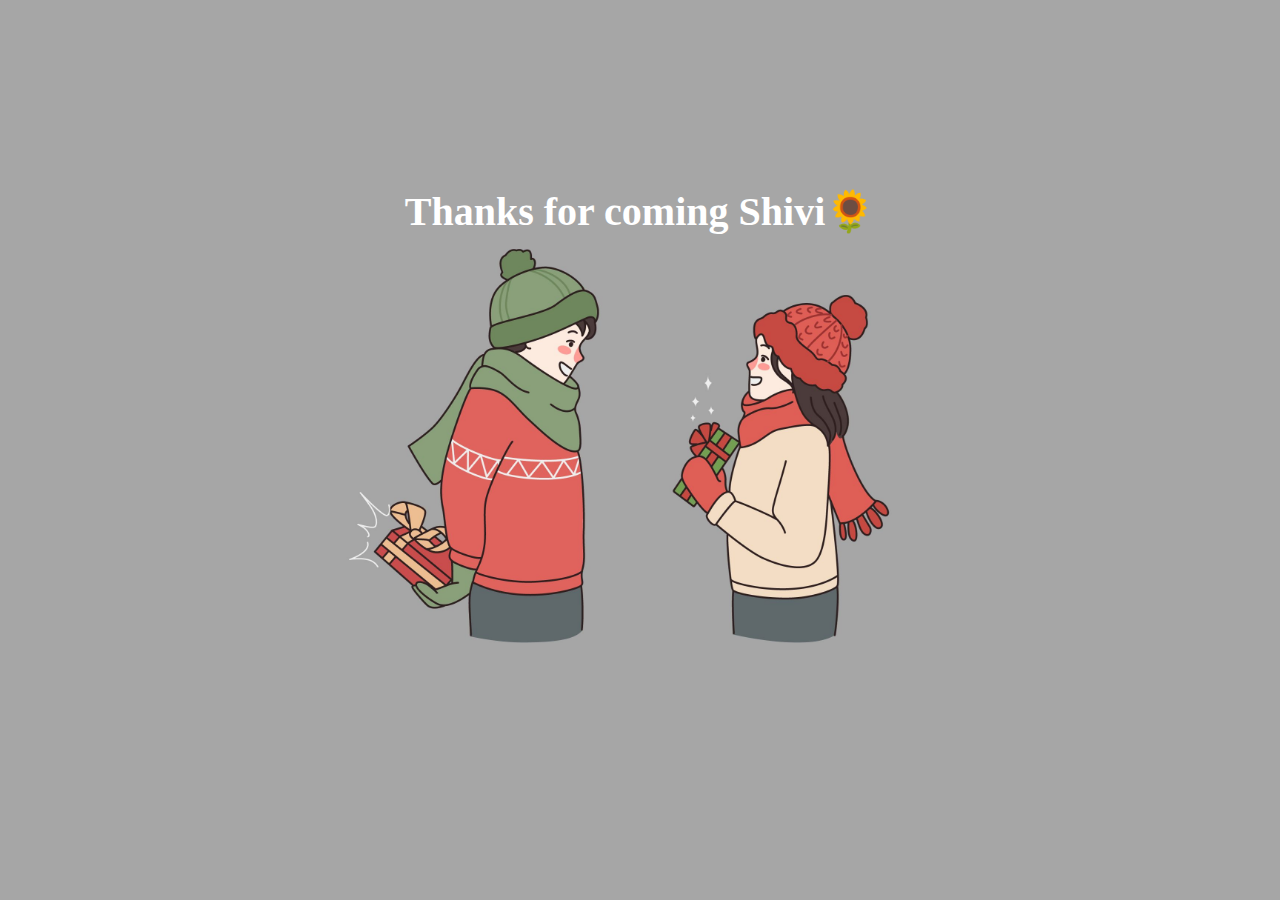
<file: srhamesha/hehe.html>
<!DOCTYPE html>
<html lang="en">
<head>
    <meta charset="UTF-8">
    <meta name="viewport" content="width=device-width, initial-scale=1.0">
    <title>🌻🦋</title>
    <link rel="stylesheet" href="style.css">
</head>
<body class="he">
    <div class="container">
        <div>
            <h1 class="ht">Thanks for coming Shivi🌻</h1>
        </div>
        <div class="gifcont we">
            <img src="6.jpg" alt="">
            <img src="5.jpg" alt="">
        </div>
    </div>

    
</body>
</html>
</file>
<file: srhamesha/style.css>
*{
    padding: 0;
    margin: 0;
    font-family: cursive;
}

body{
    display: flex;
    justify-content: center;
    align-items: center;
    height: 90vh;
    background: red;
    background-color: #A6A6A6;
}

#nobutton{
    position: absolute;
    margin-left: 150px;
    transition: .5s;
}

#yesbutton{
    position: absolute;
    margin-right: 150px;
}

.ht{
    font-size: 40px;
    font-weight: bold;
    color: white;
    text-align: center;
    margin-top: 20px;
    margin-bottom: 8px;
    
}

.button{
    display: flex;
    flex-direction: row;
    justify-content: center;
    align-items: center;
    margin-top: 20px;
}

.btn{
    height: 50px;
    width: 80px;
    background: #F80949;
    color: white;
    padding: 10px;
    text-align: center;
    display: inline-block;
    font-size: 16px;
    margin-top: 50px;
    border: 1.5px solid;
    border-radius: 8px;
    transition: 0.5s;
}

.btn:hover{
    box-shadow: #F80949 0 0 10px;
}

.gifcont{
    display: flex;
    justify-content: center;
    align-items: center;  
}

.we{
    animation: hehe 9s 1  ease;
}

@keyframes hehe {
    from{
        gap: 1300px;
    }
    to{
        gap: 0px;
    }
}

.he{
    overflow: hidden;
}

img{
    height: 400px;
}
</file>
